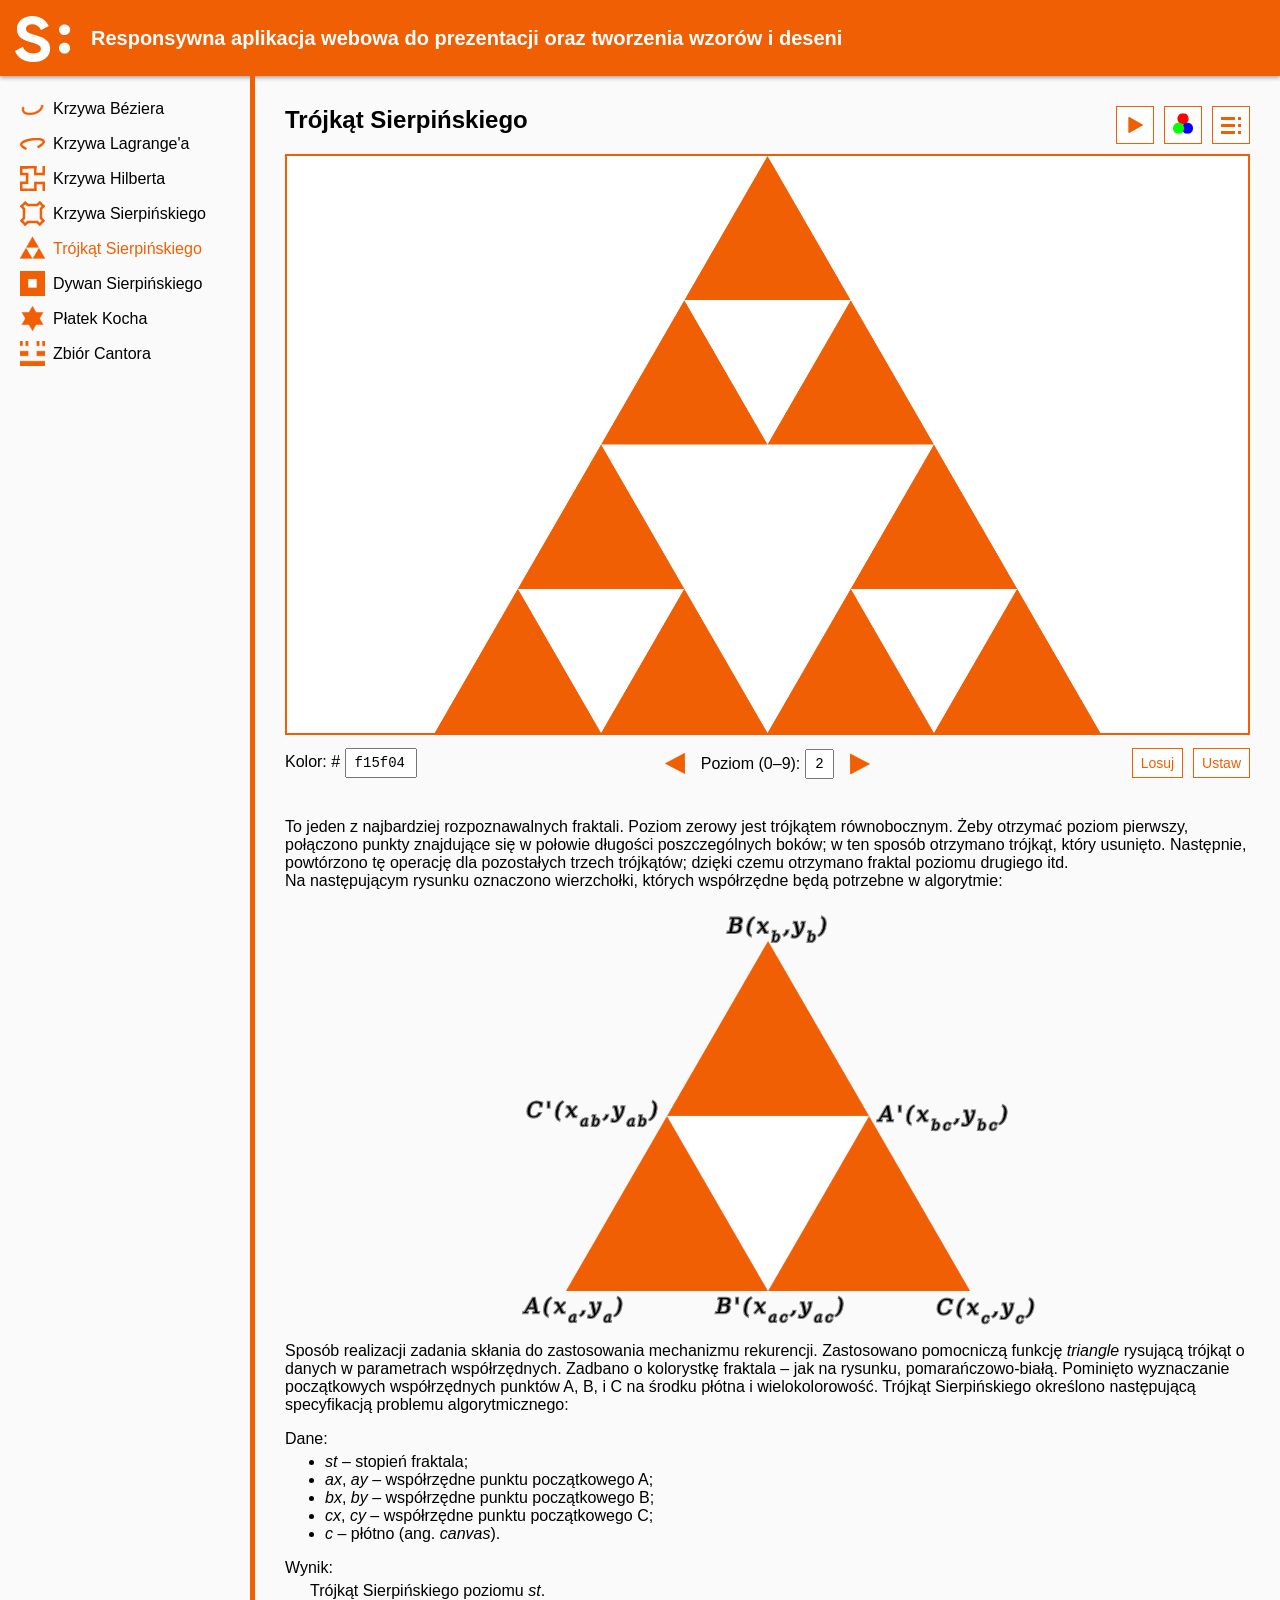
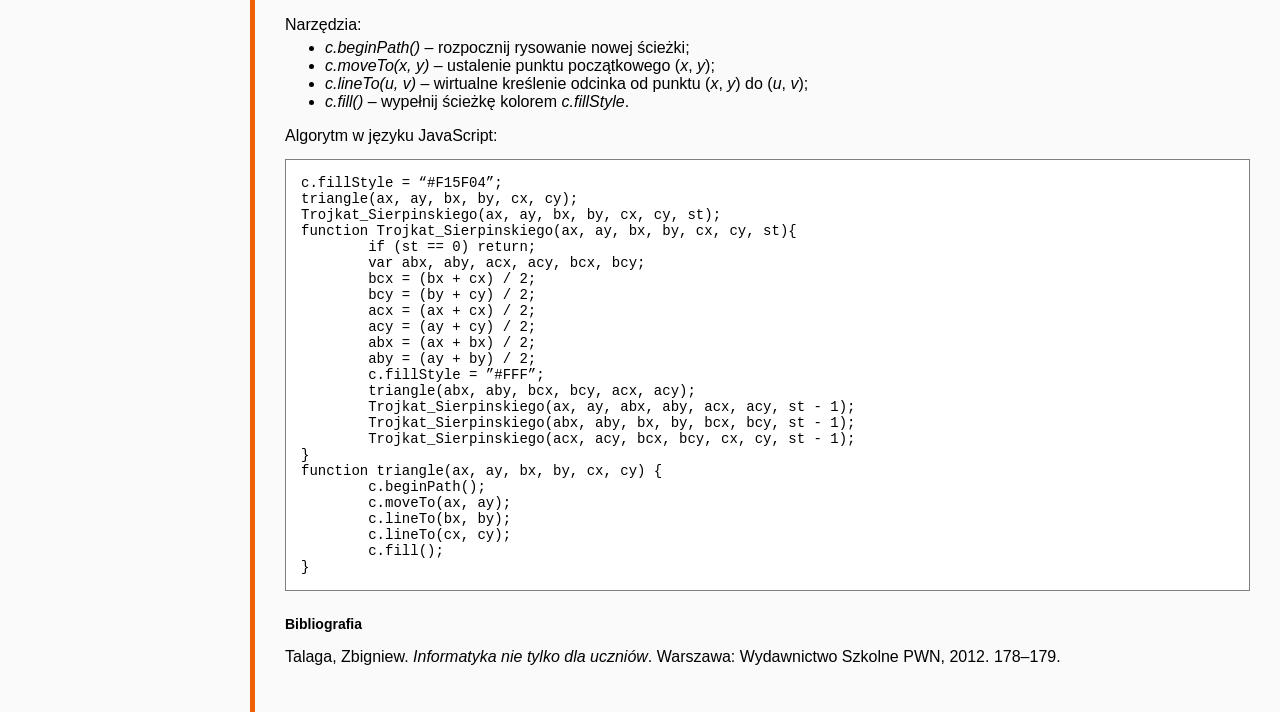
<file: index.html>
<!DOCTYPE html>
<html lang=pl>
<head>
<meta charset=utf-8>
<meta name=viewport content="width=device-width, initial-scale=1, shrink-to-fit=no">
<meta http-equiv=X-UA-Compatible content="IE=edge">
<meta name=description content="Edukacyjny projekt inżynierski prezentujący opis i prezentację wybranych wzorów i deseni, takich jak krzywe Beziéra, trójkąt Sierpińskiego, paproć Bransleya czy inne fraktale.">
<meta name=keywords content="krzywa Beziéra,trójkąt Sierpińskiego,fraktale,zbiór Cantora,paproć Bransleya">
<title>Responsywna aplikacja webowa do prezentacji oraz tworzenia wzorów i deseni</title>
<link rel="shortcut icon" href=favicon.ico>
<link href=1.css rel=stylesheet>
</head>
<body>
<noscript>Aby zaprezentować wzory potrzebna jest włączona obsługa JavaScript</noscript>
<nav><img id=logo src=ANSB.svg alt="Logo szkoły"><h1>Responsywna aplikacja webowa do prezentacji oraz tworzenia wzorów i deseni</h1></nav>
<aside><ul><li><a href=b.html class=l><img src=b.png alt="Miniatura Krzywej Béziera">Krzywa Béziera</a></li><li><a href=klg.html class=l><img src=Krzywa_Lagrangea.svg alt="Miniatura Krzywej Lagrange'a">Krzywa Lagrange'a</a></li><li><a href=h.html class=l><img src=Krzywa_Hilberta.svg alt="Miniatura Krzywej Hilberta">Krzywa Hilberta</a></li><li><a href=s.html class=l><img src=Krzywa_Sierpinskiego.svg alt="Miniatura Krzywej Sierpińskiego">Krzywa Sierpińskiego</a></li><li><span class="l ac"><img src=Trojkat_Sierpinskiego.svg alt="Miniatura Trójkąta Sierpińskiego">Trójkąt Sierpińskiego</span></li><li><a href=d.html class=l><img src=Dywan_Sierpinskiego.svg alt="Miniatura Dywanu Sierpińskiego">Dywan Sierpińskiego</a></li><li><a href=p.html class=l><img src=Platek_Kocha.png alt="Miniatura Płatku Kocha">Płatek Kocha</a></li><li><a href=z.html class=l><img src=Zbior_Cantora.png alt="Miniatura Zbioru Cantora">Zbiór Cantora</a></li></ul></aside>
<main><div id=hw class=fsp><h2>Trójkąt Sierpińskiego</h2><div class=fct><button id=btnss class="btn fct" title="Pokaz slajdów"><img src=ar_Rounded.svg></button><button id=clb class=btn title=Wielokolorowy><img id=cli src=kl.svg></button><button id=ab class=btn title=Parametry><div class=fct><div class=abl></div><div class=abr></div></div><div class=fct><div class=abl></div><div class=abr></div></div><div class=fct><div class=abl></div><div class=abr></div></div></button></div></div><div class=fct><div id=cw><div id=ss></div><canvas id=c width=2000px height=1200px></canvas><div id=ld><div></div><div></div><div></div></div></div></div><div id=ml class=fct><button id=arl tabindex=2 class="btnar fct" title="Niższy poziom"><img src=ar.svg></button><label for=poziom>Poziom (0–9): </label><input id=poziom value=2 maxlength=1 tabindex=3><button tabindex=4 id=arr class="btnar fct" title="Wyższy poziom"><img src=ar.svg></button></div><div class=fsp><div><label for=kolor>Kolor: # </label><input id=kolor value=f15f04 maxlength=6 tabindex=1></div><div id=mb><button id=l class=btn tabindex=5>Losuj</button><button id=u class=btn tabindex=6>Ustaw</button></div></div><article><p>To jeden z najbardziej rozpoznawalnych fraktali. Poziom zerowy jest trójkątem równobocznym. Żeby otrzymać poziom pierwszy, połączono punkty znajdujące się w połowie długości poszczególnych boków; w ten sposób otrzymano trójkąt, który usunięto. Następnie, powtórzono tę operację dla pozostałych trzech trójkątów; dzięki czemu otrzymano fraktal poziomu drugiego itd.<br>Na następującym rysunku oznaczono wierzchołki, których współrzędne będą potrzebne w algorytmie:</p><div class=fct><img src=Trojkat_Sierpinskiego_Wierzcholki.png style="width:100%;max-width:700px"></div><p>Sposób realizacji zadania skłania do zastosowania mechanizmu rekurencji. Zastosowano pomocniczą funkcję <i>triangle</i> rysującą trójkąt o danych w parametrach współrzędnych. Zadbano o kolorystkę fraktala – jak na rysunku, pomarańczowo-białą. Pominięto wyznaczanie początkowych współrzędnych punktów A, B, i C na środku płótna i wielokolorowość. Trójkąt Sierpińskiego określono następującą specyfikacją problemu algorytmicznego:</p><p style="margin-bottom:0">Dane:</p><ul style="margin-top:5px"><li><i>st</i> – stopień fraktala;</li><li><i>ax</i>, <i>ay</i> – współrzędne punktu początkowego A;</li><li><i>bx</i>, <i>by</i> – współrzędne punktu początkowego B;</li><li><i>cx</i>, <i>cy</i> – współrzędne punktu początkowego C;</li><li><i>c</i> – płótno (ang. <i>canvas</i>).</li></ul><p>Wynik:<br><span style="display:inline-block;margin:5px 0 0 25px">Trójkąt Sierpińskiego poziomu <i>st</i>.</div></p><p style="margin-bottom:0">Narzędzia:</p><ul style="margin-top:5px"><li><i>c.beginPath()</i> – rozpocznij rysowanie nowej ścieżki;</li><li><i>c.moveTo(x, y)</i> – ustalenie punktu początkowego (<i>x</i>, <i>y</i>);</li><li><i>c.lineTo(u, v)</i> – wirtualne kreślenie odcinka od punktu (<i>x</i>, <i>y</i>) do (<i>u</i>, <i>v</i>);</li><li><i>c.fill()</i> – wypełnij ścieżkę kolorem <i>c.fillStyle</i>.</li></ul><p style="margin-bottom:0">Algorytm w języku JavaScript:</p><pre><code>c.fillStyle = “#F15F04”;
triangle(ax, ay, bx, by, cx, cy);
Trojkat_Sierpinskiego(ax, ay, bx, by, cx, cy, st);
function Trojkat_Sierpinskiego(ax, ay, bx, by, cx, cy, st){
	if (st == 0) return;
	var abx, aby, acx, acy, bcx, bcy;
	bcx = (bx + cx) / 2;
	bcy = (by + cy) / 2;
	acx = (ax + cx) / 2;
	acy = (ay + cy) / 2;
	abx = (ax + bx) / 2;
	aby = (ay + by) / 2;
	c.fillStyle = ”#FFF”;
	triangle(abx, aby, bcx, bcy, acx, acy);
	Trojkat_Sierpinskiego(ax, ay, abx, aby, acx, acy, st - 1);
	Trojkat_Sierpinskiego(abx, aby, bx, by, bcx, bcy, st - 1);
	Trojkat_Sierpinskiego(acx, acy, bcx, bcy, cx, cy, st - 1);
}
function triangle(ax, ay, bx, by, cx, cy) {
	c.beginPath();
	c.moveTo(ax, ay);
	c.lineTo(bx, by);
	c.lineTo(cx, cy);
	c.fill();
}
</code></pre><h5 style="margin:25px 0 10px 0;font-size:14px">Bibliografia</h5><p>Talaga, Zbigniew. <i>Informatyka nie tylko dla uczniów</i>. Warszawa: Wydawnictwo Szkolne PWN, 2012. 178–179.</p></article></main>
<dialog id=dia><div id=dian class=fsp><h4>Parametry</h4><button id=diac><div id=dial1></div><div id=dial2></div></button></div><div id=diab><div class=fsp><label for=bok>Wysokość:</label><div><input id=bok maxlength=5 value=100><span>%<sup>*</sup></span></div></div><div class=diar>* Procent wysokości płótna</div><button id=dias class=btn>Zapisz</button></div></dialog>
<script src=1.js></script><script src=ss.js></script>
</body>
</html>
</file>
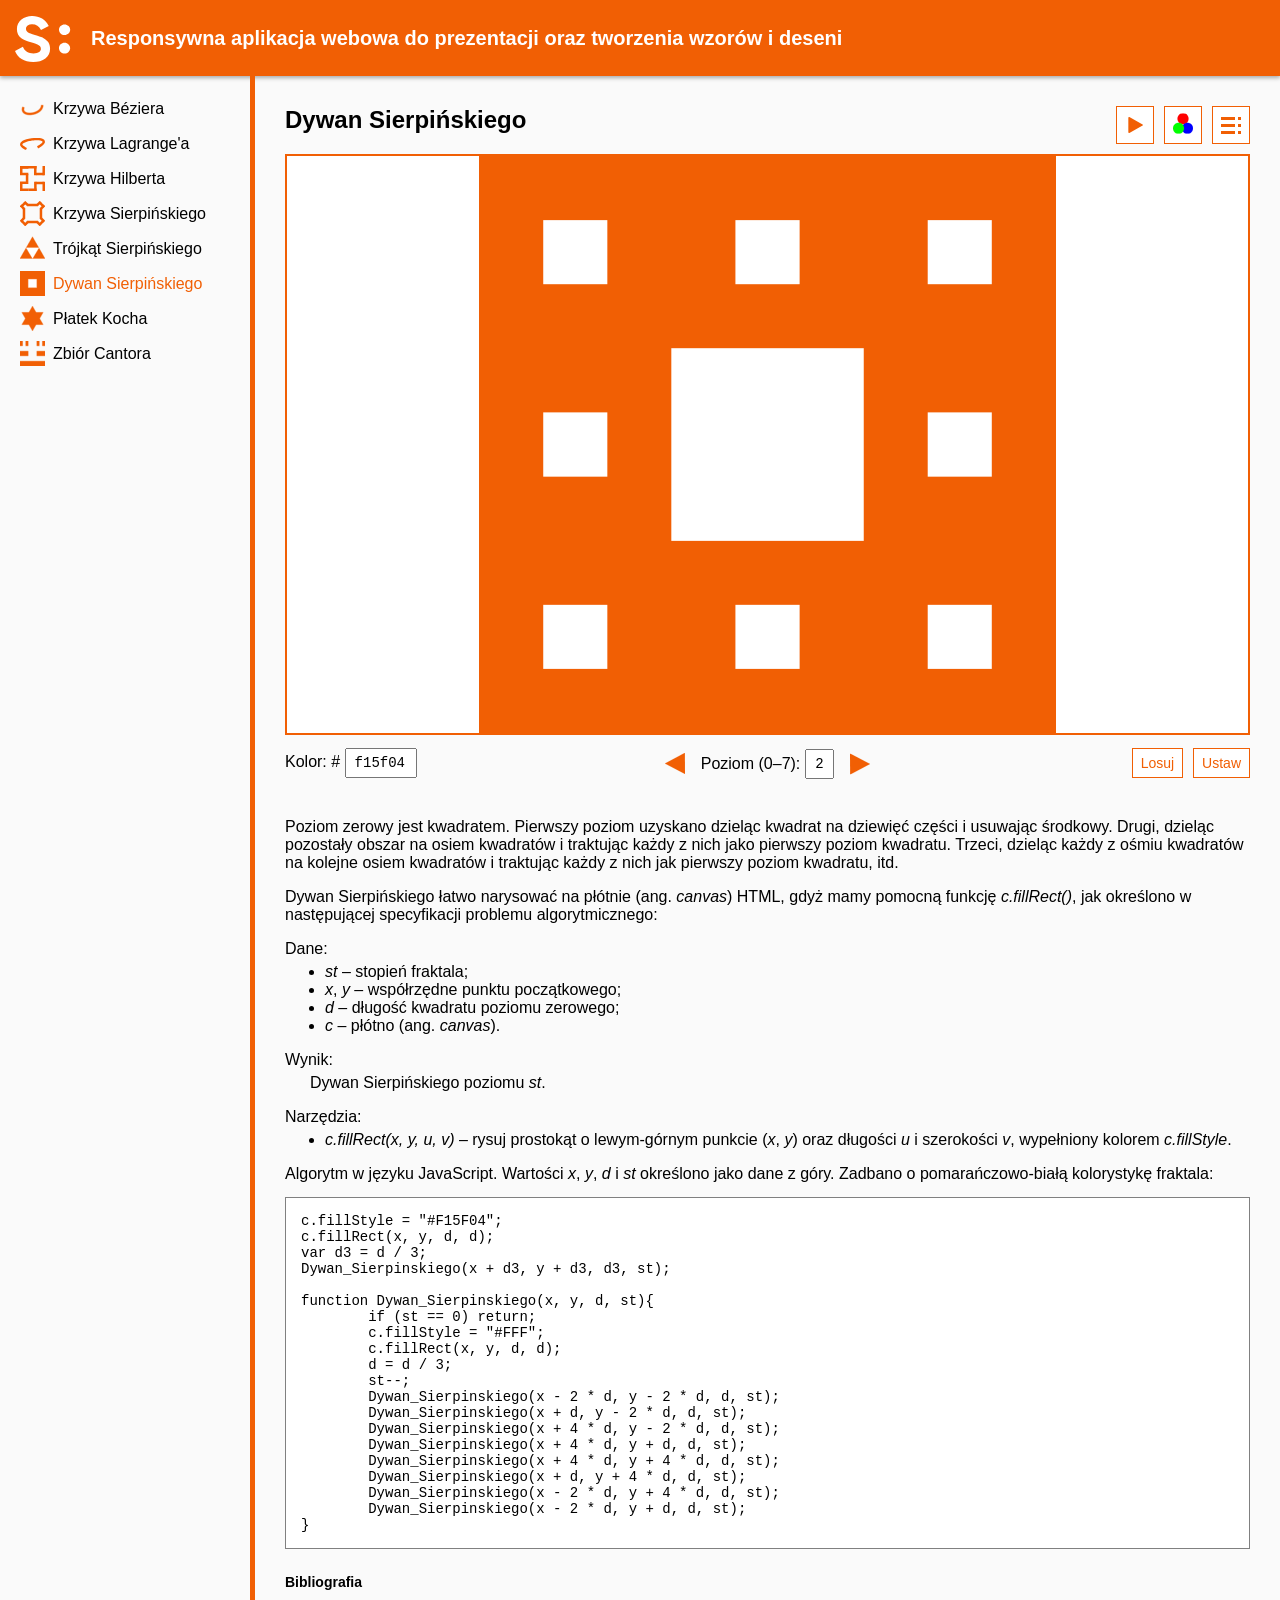
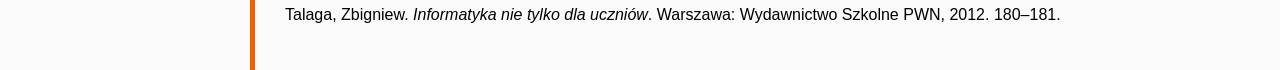
<file: d.html>
<!DOCTYPE html>
<html lang=pl>
<head>
<meta charset=utf-8>
<meta name=viewport content="width=device-width, initial-scale=1, shrink-to-fit=no">
<meta http-equiv=X-UA-Compatible content="IE=edge">
<meta name=description content="Edukacyjny projekt inżynierski prezentujący opis i prezentację wybranych wzorów i deseni, takich jak krzywe Beziéra, trójkąt Sierpińskiego, paproć Bransleya czy inne fraktale.">
<meta name=keywords content="krzywa Beziéra,trójkąt Sierpińskiego,fraktale,zbiór Cantora,paproć Bransleya">
<title>Responsywna aplikacja webowa do prezentacji oraz tworzenia wzorów i deseni</title>
<link rel="shortcut icon" href=favicon.ico>
<link href=1.css rel=stylesheet>
</head>
<body>
<noscript>Aby zaprezentować wzory potrzebna jest włączona obsługa JavaScript</noscript>
<nav><img id=logo src=ANSB.svg alt="Logo szkoły"><h1>Responsywna aplikacja webowa do prezentacji oraz tworzenia wzorów i deseni</h1></nav>
<aside><ul><li><a href=b.html class=l><img src=b.png alt="Miniatura Krzywej Béziera">Krzywa Béziera</a></li><li><a href=klg.html class=l><img src=Krzywa_Lagrangea.svg alt="Miniatura Krzywej Lagrange'a">Krzywa Lagrange'a</a></li><li><a href=h.html class=l><img src=Krzywa_Hilberta.svg alt="Miniatura Krzywej Hilberta">Krzywa Hilberta</a></li><li><a href=s.html class=l><img src=Krzywa_Sierpinskiego.svg alt="Miniatura Krzywej Sierpińskiego">Krzywa Sierpińskiego</a></li><li><a href=index.html class=l><img src=Trojkat_Sierpinskiego.svg alt="Miniatura Trójkąta Sierpińskiego">Trójkąt Sierpińskiego</a></li><li><span class="l ac"><img src=Dywan_Sierpinskiego.svg alt="Miniatura Dywanu Sierpińskiego">Dywan Sierpińskiego</span><li><a href=p.html class=l><img src=Platek_Kocha.png alt="Miniatura Płatku Kocha">Płatek Kocha</a></li><li><a href=z.html class=l><img src=Zbior_Cantora.png alt="Miniatura Zbioru Cantora">Zbiór Cantora</a></li></ul></aside>
<main><div id=hw class=fsp><h2>Dywan Sierpińskiego</h2><div class=fct><button id=btnss class="btn fct" title="Pokaz slajdów"><img src=ar_Rounded.svg></button><button id=clb class=btn title=Wielokolorowy><img id=cli src=kl.svg></button><button id=ab class=btn title=Parametry><div class=fct><div class=abl></div><div class=abr></div></div><div class=fct><div class=abl></div><div class=abr></div></div><div class=fct><div class=abl></div><div class=abr></div></div></button></div></div><div class=fct><div id=cw><div id=ss></div><canvas id=c width=2000px height=1200px></canvas><div id=ld><div></div><div></div><div></div></div></div></div><div id=ml class=fct><button id=arl tabindex=2 class="btnar fct" title="Niższy poziom"><img src=ar.svg></button><label for=poziom>Poziom (0–7): </label><input id=poziom value=2 maxlength=1 tabindex=3><button tabindex=4 id=arr class="btnar fct" title="Wyższy poziom"><img src=ar.svg></button></div><div class=fsp><div><label for=kolor>Kolor: # </label><input id=kolor value=f15f04 maxlength=6 tabindex=1></div><div id=mb><button id=l class=btn tabindex=5>Losuj</button><button id=u class=btn tabindex=6>Ustaw</button></div></div><article><p>Poziom zerowy jest kwadratem. Pierwszy poziom uzyskano dzieląc kwadrat na dziewięć części i usuwając środkowy. Drugi, dzieląc pozostały obszar na osiem kwadratów i traktując każdy z nich jako pierwszy poziom kwadratu. Trzeci, dzieląc każdy z ośmiu kwadratów na kolejne osiem kwadratów i traktując każdy z nich jak pierwszy poziom kwadratu, itd.</p><p>Dywan Sierpińskiego łatwo narysować na płótnie (ang. <i>canvas</i>) HTML, gdyż mamy pomocną funkcję <i>c.fillRect()</i>, jak określono w następującej specyfikacji problemu algorytmicznego:</p><p style="margin-bottom:0">Dane:</p><ul style="margin-top:5px"><li><i>st</i> – stopień fraktala;</li><li><i>x</i>, <i>y</i> – współrzędne punktu początkowego;</li><li><i>d</i> – długość kwadratu poziomu zerowego;</li><li><i>c</i> – płótno (ang. <i>canvas</i>).</li></ul><p>Wynik:<br><span style="display:inline-block;margin:5px 0 0 25px">Dywan Sierpińskiego poziomu <i>st</i>.</div></p><p style="margin-bottom:0">Narzędzia:</p><ul style="margin-top:5px"><li><i>c.fillRect(x, y, u, v)</i> – rysuj prostokąt o lewym-górnym punkcie (<i>x</i>, <i>y</i>) oraz długości <i>u</i> i szerokości <i>v</i>, wypełniony kolorem <i>c.fillStyle</i>.</li></ul><p style="margin-bottom:0">Algorytm w języku JavaScript. Wartości <i>x</i>, <i>y</i>, <i>d</i> i <i>st</i> określono jako dane z góry. Zadbano o pomarańczowo-białą kolorystykę fraktala:</p><pre><code>c.fillStyle = "#F15F04";
c.fillRect(x, y, d, d);
var d3 = d / 3;
Dywan_Sierpinskiego(x + d3, y + d3, d3, st);
		
function Dywan_Sierpinskiego(x, y, d, st){
	if (st == 0) return;
	c.fillStyle = "#FFF";
	c.fillRect(x, y, d, d);
	d = d / 3;
	st--;
	Dywan_Sierpinskiego(x - 2 * d, y - 2 * d, d, st);
	Dywan_Sierpinskiego(x + d, y - 2 * d, d, st);
	Dywan_Sierpinskiego(x + 4 * d, y - 2 * d, d, st);
	Dywan_Sierpinskiego(x + 4 * d, y + d, d, st);
	Dywan_Sierpinskiego(x + 4 * d, y + 4 * d, d, st);
	Dywan_Sierpinskiego(x + d, y + 4 * d, d, st);
	Dywan_Sierpinskiego(x - 2 * d, y + 4 * d, d, st);
	Dywan_Sierpinskiego(x - 2 * d, y + d, d, st);
}</code></pre><h5 style="margin:25px 0 10px 0;font-size:14px">Bibliografia</h5><p>Talaga, Zbigniew. <i>Informatyka nie tylko dla uczniów</i>. Warszawa: Wydawnictwo Szkolne PWN, 2012. 180–181.</p></article></main>
<dialog id=dia><div id=dian class=fsp><h4>Parametry</h4><button id=diac><div id=dial1></div><div id=dial2></div></button></div><div id=diab><div class=fsp><label for=bok>Wysokość:</label><div><input id=bok maxlength=5 value=100><span>%<sup>*</sup></span></div></div><div class=diar>* Procent wysokości płótna</div><button id=dias class=btn>Zapisz</button></div></dialog>
<script src=d.js></script><script src=ss.js></script>
</body>
</html>
</file>
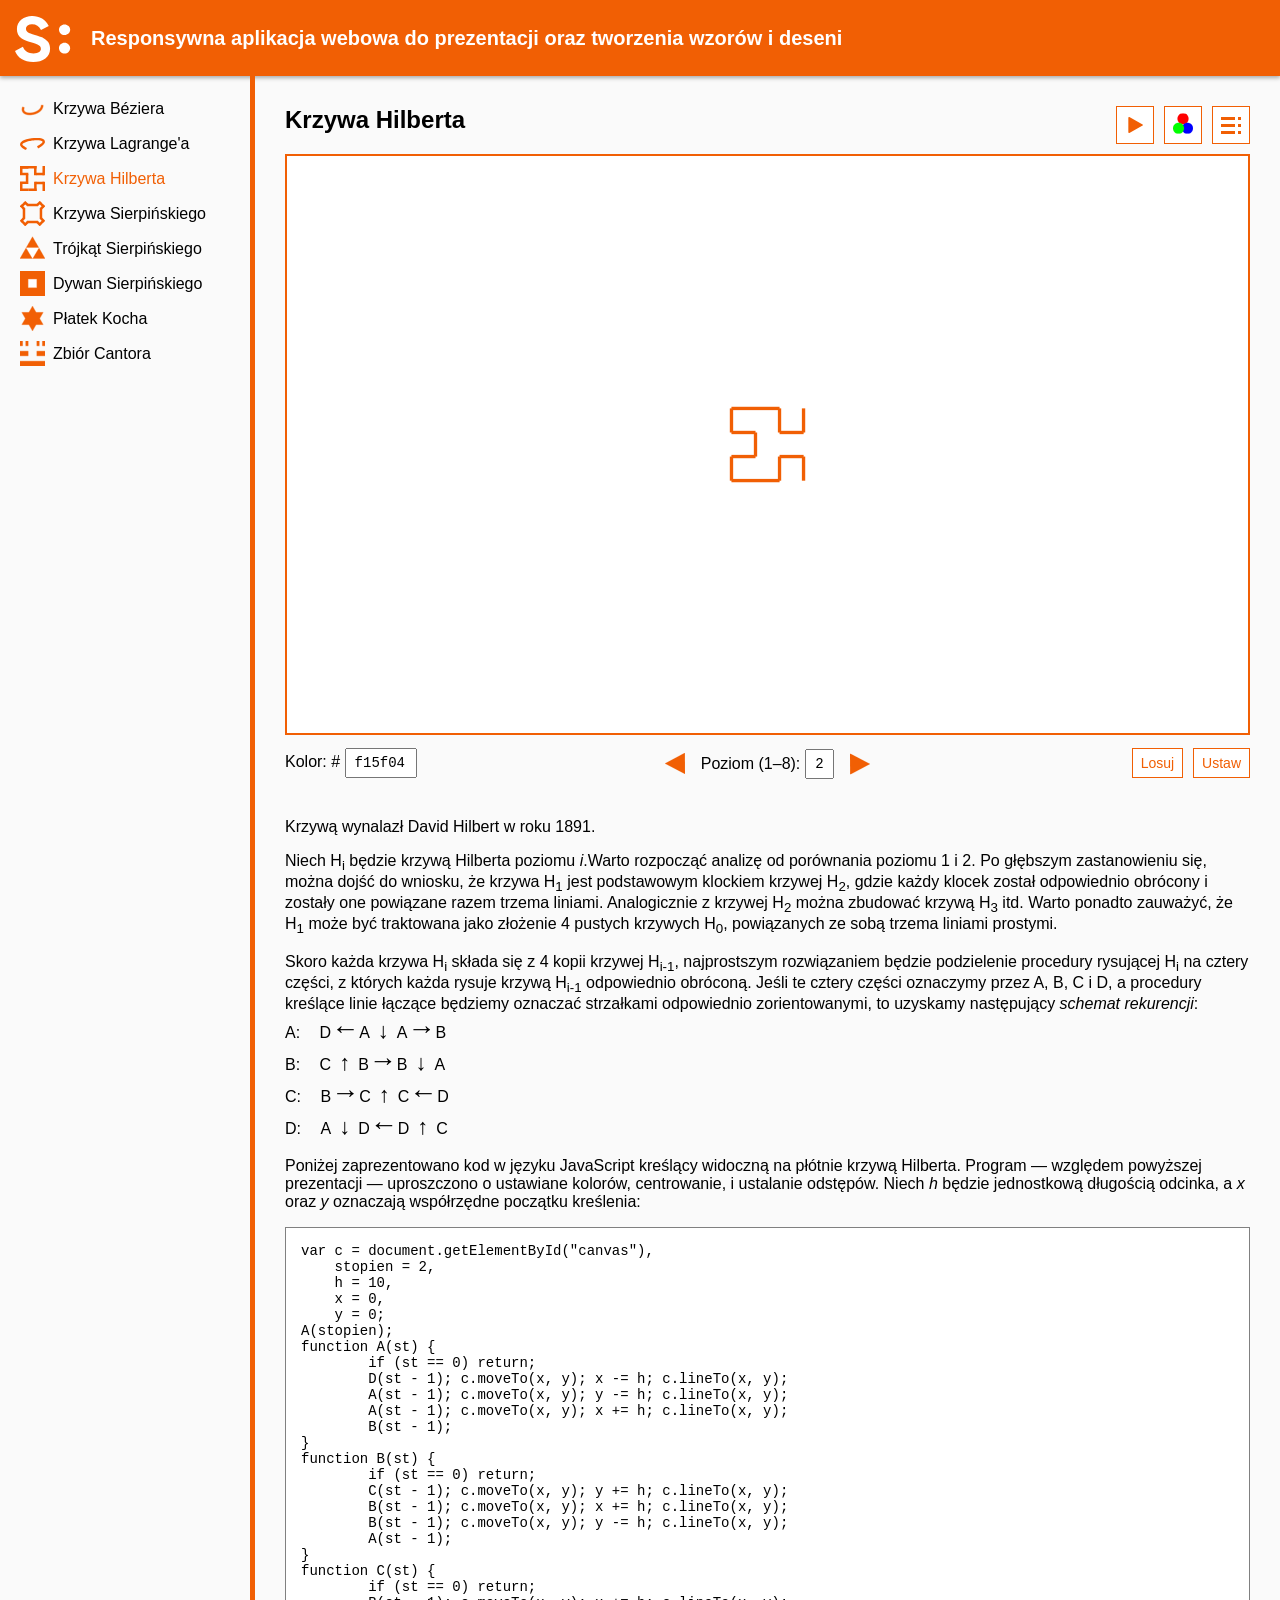
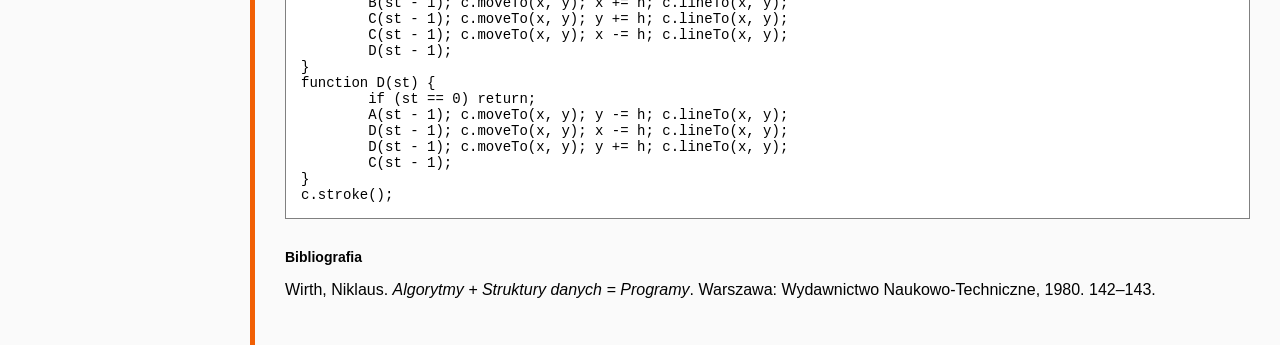
<file: h.html>
<!DOCTYPE html>
<html lang=pl>
<head>
<meta charset=utf-8>
<meta name=viewport content="width=device-width, initial-scale=1, shrink-to-fit=no">
<meta http-equiv=X-UA-Compatible content="IE=edge">
<meta name=description content="Edukacyjny projekt inżynierski prezentujący opis i prezentację wybranych wzorów i deseni, takich jak krzywe Beziéra, trójkąt Sierpińskiego, paproć Bransleya czy inne fraktale.">
<meta name=keywords content="krzywa Beziéra,trójkąt Sierpińskiego,fraktale,zbiór Cantora,paproć Bransleya">
<title>Responsywna aplikacja webowa do prezentacji oraz tworzenia wzorów i deseni</title>
<link rel="shortcut icon" href=favicon.ico>
<link href=1.css rel=stylesheet>
</head>
<body>
<noscript>Aby zaprezentować wzory potrzebna jest włączona obsługa JavaScript</noscript>
<nav><img id=logo src=ANSB.svg alt="Logo szkoły"><h1>Responsywna aplikacja webowa do prezentacji oraz tworzenia wzorów i deseni</h1></nav>
<aside><ul><li><a href=b.html class=l><img src=b.png alt="Miniatura Krzywej Béziera">Krzywa Béziera</a></li><li><a href=klg.html class=l><img src=Krzywa_Lagrangea.svg alt="Miniatura Krzywej Lagrange'a">Krzywa Lagrange'a</a></li><li><a href=h.html class="l ac"><img src=Krzywa_Hilberta.svg alt="Miniatura Krzywej Hilberta">Krzywa Hilberta</a></li><li><a href=s.html class=l><img src=Krzywa_Sierpinskiego.svg alt="Miniatura Krzywej Sierpińskiego">Krzywa Sierpińskiego</span></li><li><a href=index.html class=l><img src=Trojkat_Sierpinskiego.svg alt="Miniatura Trójkąta Sierpińskiego">Trójkąt Sierpińskiego</a></li><li><a href=d.html class=l><img src=Dywan_Sierpinskiego.svg alt="Miniatura Dywanu Sierpińskiego">Dywan Sierpińskiego</a></li><li><a href=p.html class=l><img src=Platek_Kocha.png alt="Miniatura Płatku Kocha">Płatek Kocha</a></li><li><a href=z.html class=l><img src=Zbior_Cantora.png alt="Miniatura Zbioru Cantora">Zbiór Cantora</a></li></ul></aside>
<main><div id=hw class=fsp><h2>Krzywa Hilberta</h2><div class=fct><button id=btnss class="btn fct" title="Pokaz slajdów"><img src=ar_Rounded.svg></button><button id=clb class=btn title=Wielokolorowy><img id=cli src=kl.svg></button><button id=ab class=btn title=Parametry><div class=fct><div class=abl></div><div class=abr></div></div><div class=fct><div class=abl></div><div class=abr></div></div><div class=fct><div class=abl></div><div class=abr></div></div></button></div></div><div class=fct><div id=cw><div id=ss></div><canvas id=c width=2000px height=1200px></canvas><div id=ld><div></div><div></div><div></div></div></div></div><div id=ml class=fct><button id=arl tabindex=2 class="btnar fct" title="Niższy poziom"><img src=ar.svg></button><label for=poziom>Poziom (1–8): </label><input id=poziom value=2 maxlength=1 tabindex=3><button tabindex=4 id=arr class="btnar fct" title="Wyższy poziom"><img src=ar.svg></button></div><div class=fsp><div><label for=kolor>Kolor: # </label><input id=kolor value=f15f04 maxlength=6 tabindex=1></div><div id=mb><button id=l class=btn tabindex=5>Losuj</button><button id=u class=btn tabindex=6>Ustaw</button></div></div>
<p style="margin-top:40px">Krzywą wynalazł David Hilbert w roku 1891.</p><p>Niech H<sub>i</sub> będzie krzywą Hilberta poziomu <i>i</i>.Warto rozpocząć analizę od porównania poziomu 1 i 2. Po głębszym zastanowieniu się, można dojść do wniosku, że krzywa H<sub>1</sub> jest podstawowym klockiem krzywej H<sub>2</sub>, gdzie każdy klocek został odpowiednio obrócony i zostały one powiązane razem trzema liniami. Analogicznie z krzywej H<sub>2</sub> można zbudować krzywą H<sub>3</sub> itd. Warto ponadto zauważyć, że H<sub>1</sub> może być traktowana jako złożenie 4 pustych krzywych H<sub>0</sub>, powiązanych ze sobą trzema liniami prostymi.</p><p>Skoro każda krzywa H<sub>i</sub> składa się z 4 kopii krzywej H<sub>i-1</sub>, najprostszym rozwiązaniem będzie podzielenie procedury rysującej H<sub>i</sub> na cztery części, z których każda rysuje krzywą H<sub>i-1</sub> odpowiednio obróconą. Jeśli te cztery części oznaczymy przez A, B, C i D, a procedury kreślące linie łączące będziemy oznaczać strzałkami odpowiednio zorientowanymi, to uzyskamy następujący <i>schemat rekurencji</i>:<br>A:<span style="letter-spacing:15px"> </span>D<span style="font-size:28px">&LeftArrow;</span>A<span class=text-arrow-vertical>&DownArrow;</span>A<span style="font-size:28px">&RightArrow;</span>B<br>B:<span style="letter-spacing:15px"> </span>C<span class=text-arrow-vertical>&UpArrow;</span>B<span style="font-size:28px">&RightArrow;</span>B<span class=text-arrow-vertical>&DownArrow;</span>A<br>C:<span style="letter-spacing:15px"> </span>B<span style="font-size:28px">&RightArrow;</span>C<span class=text-arrow-vertical>&UpArrow;</span>C<span style="font-size:28px">&LeftArrow;</span>D<br>D:<span style="letter-spacing:15px"> </span>A<span class=text-arrow-vertical>&DownArrow;</span>D<span style="font-size:28px">&LeftArrow;</span>D<span class=text-arrow-vertical>&UpArrow;</span>C</p><p>Poniżej zaprezentowano kod w języku JavaScript kreślący widoczną na płótnie krzywą Hilberta. Program — względem powyższej prezentacji — uproszczono o ustawiane kolorów, centrowanie, i ustalanie odstępów. Niech <i>h</i> będzie jednostkową długością odcinka, a <i>x</i> oraz <i>y</i> oznaczają współrzędne początku kreślenia:<pre><code>var c = document.getElementById("canvas"),
    stopien = 2,
    h = 10,
    x = 0,
    y = 0;
A(stopien);
function A(st) {
	if (st == 0) return;
	D(st - 1); c.moveTo(x, y); x -= h; c.lineTo(x, y); 
	A(st - 1); c.moveTo(x, y); y -= h; c.lineTo(x, y); 
	A(st - 1); c.moveTo(x, y); x += h; c.lineTo(x, y); 
	B(st - 1);
}
function B(st) {
	if (st == 0) return;
	C(st - 1); c.moveTo(x, y); y += h; c.lineTo(x, y); 
	B(st - 1); c.moveTo(x, y); x += h; c.lineTo(x, y); 
	B(st - 1); c.moveTo(x, y); y -= h; c.lineTo(x, y); 
	A(st - 1);
}
function C(st) {
	if (st == 0) return;
	B(st - 1); c.moveTo(x, y); x += h; c.lineTo(x, y);  
	C(st - 1); c.moveTo(x, y); y += h; c.lineTo(x, y); 
	C(st - 1); c.moveTo(x, y); x -= h; c.lineTo(x, y); 
	D(st - 1);
}
function D(st) {
	if (st == 0) return;
	A(st - 1); c.moveTo(x, y); y -= h; c.lineTo(x, y);
	D(st - 1); c.moveTo(x, y); x -= h; c.lineTo(x, y); 
	D(st - 1); c.moveTo(x, y); y += h; c.lineTo(x, y); 
	C(st - 1);
}
c.stroke();</code></pre></p><h5 style="margin:30px 0 10px 0;font-size:14px">Bibliografia</h5><p>Wirth, Niklaus. <i>Algorytmy + Struktury danych = Programy</i>. Warszawa: Wydawnictwo Naukowo-Techniczne, 1980. 142–143.</p></main>
<dialog id=dia><div id=dian class=fsp><h4>Parametry</h4><button id=diac><div id=dial1></div><div id=dial2></div></button></div><div id=diab><div class=fsp><label for=dlu>Długość linii:</label><div><input id=dlu maxlength=5 value=50><span>px<sup>*</sup></span></div></div><div class=fsp><label for=gru>Grubość linii:</label><div><input id=gru maxlength=5 value=7><span>px<sup>*</sup></span></div></div><div class=fsp><label for=ods>Odstęp:</label><div><input id=ods maxlength=5 value=0><span>px<sup>*</sup></span></div></div><div class=diar>* Płótno ma wewnętrzne wymiary 2000 &times; 1200 px</div><button id=dias class=btn>Zapisz</button></div></dialog>
<script src=h.js></script><script src=ss.js></script>
</body>
</html>
</file>
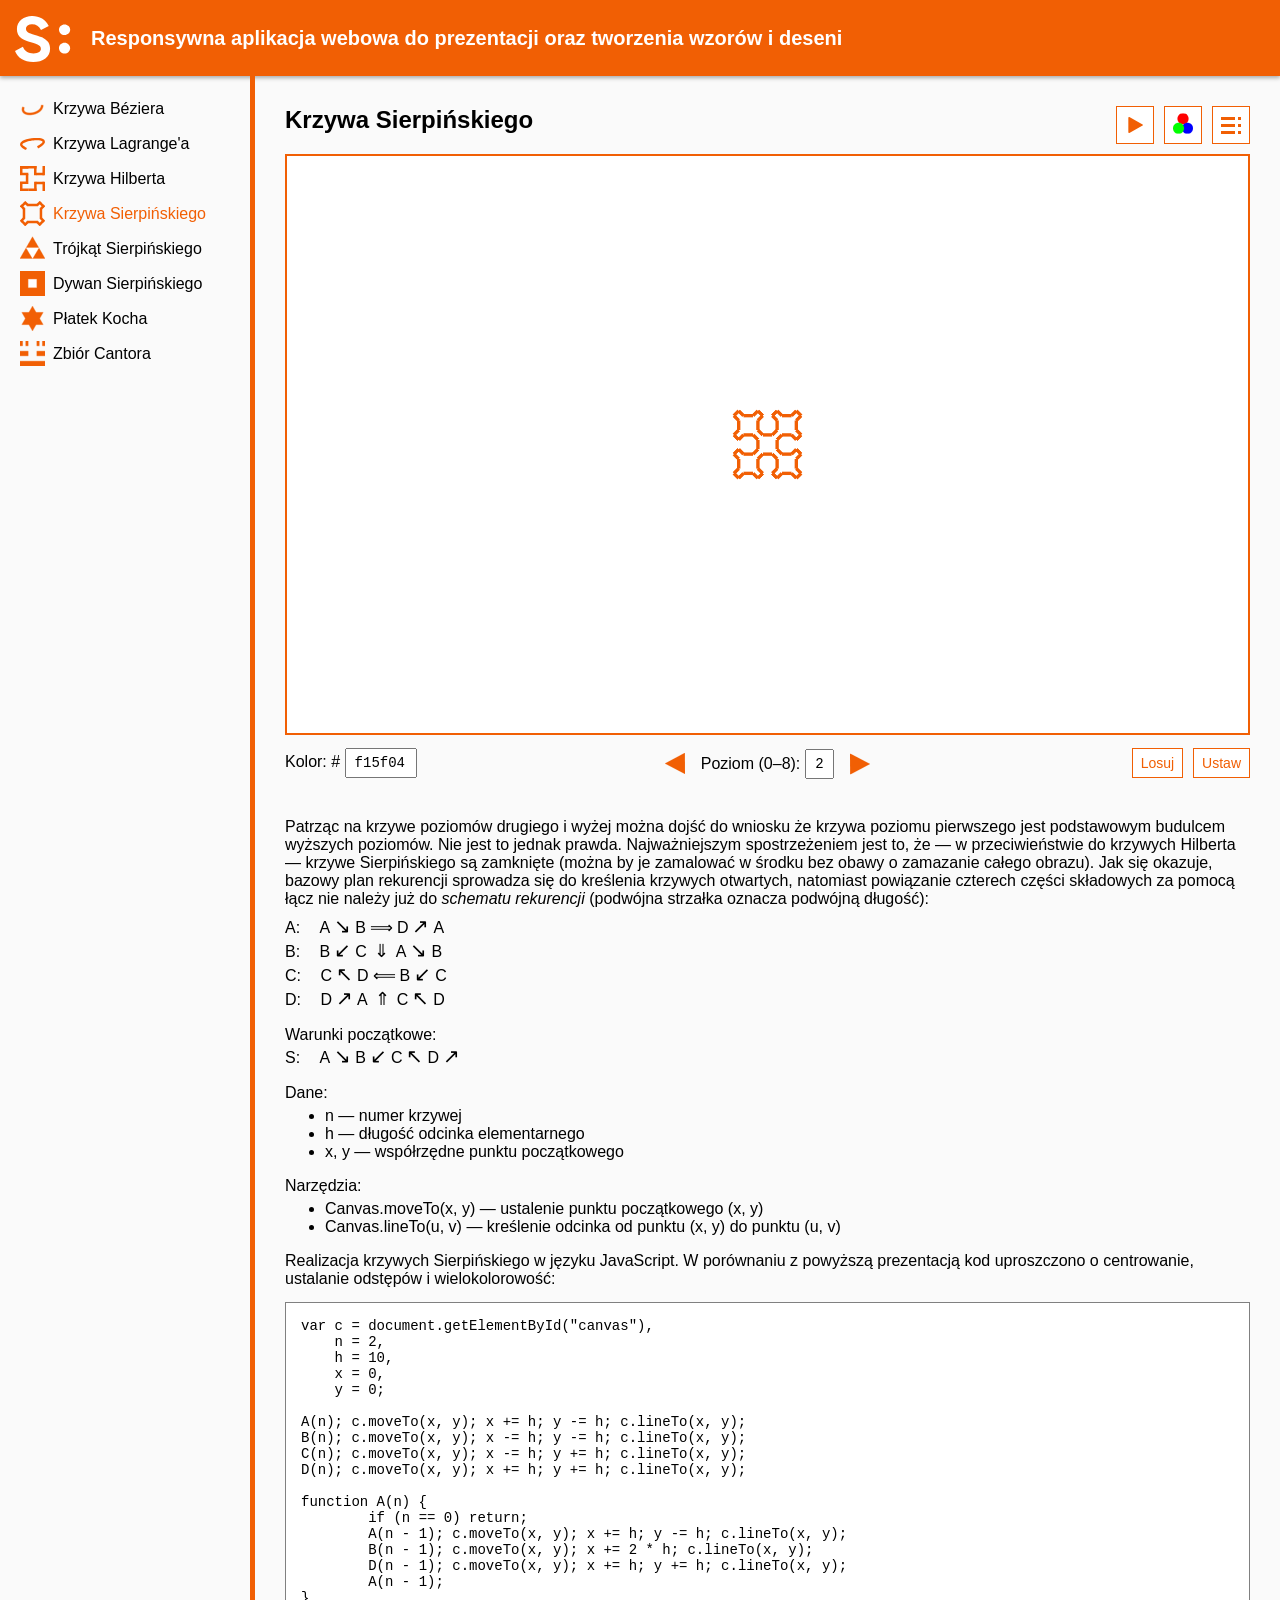
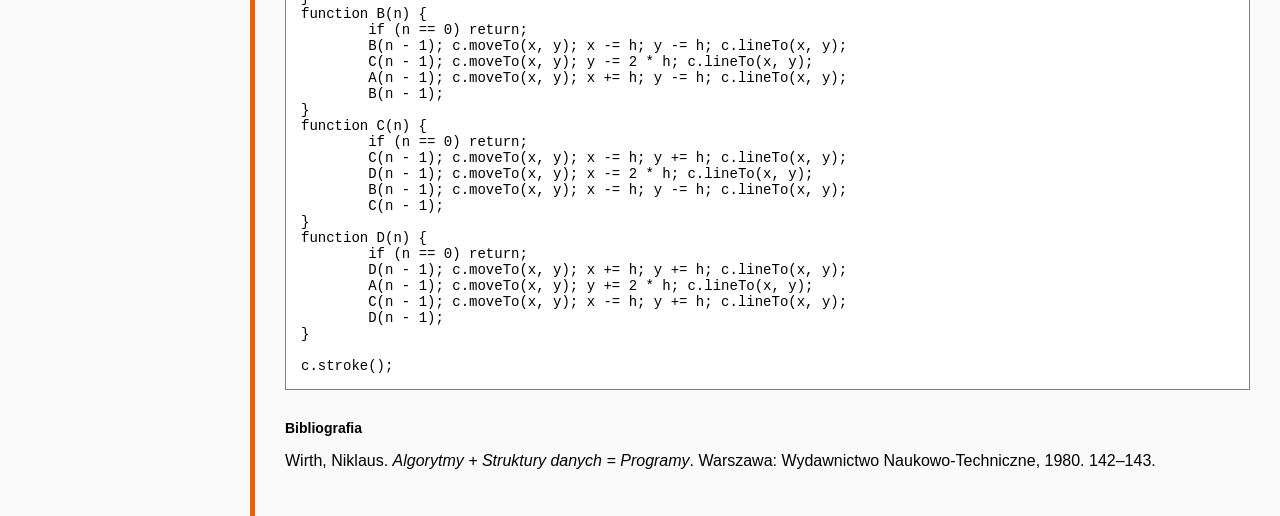
<file: s.html>
<!DOCTYPE html>
<html lang=pl>
<head>
<meta charset=utf-8>
<meta name=viewport content="width=device-width, initial-scale=1, shrink-to-fit=no">
<meta http-equiv=X-UA-Compatible content="IE=edge">
<meta name=description content="Edukacyjny projekt inżynierski prezentujący opis i prezentację wybranych wzorów i deseni, takich jak krzywe Beziéra, trójkąt Sierpińskiego, paproć Bransleya czy inne fraktale.">
<meta name=keywords content="krzywa Beziéra,trójkąt Sierpińskiego,fraktale,zbiór Cantora,paproć Bransleya">
<title>Responsywna aplikacja webowa do prezentacji oraz tworzenia wzorów i deseni</title>
<link rel="shortcut icon" href=favicon.ico>
<link href=1.css rel=stylesheet>
</head>
<body>
<noscript>Aby zaprezentować wzory potrzebna jest włączona obsługa JavaScript</noscript>
<nav><img id=logo src=ANSB.svg alt="Logo szkoły"><h1>Responsywna aplikacja webowa do prezentacji oraz tworzenia wzorów i deseni</h1></nav>
<aside><ul><li><a href=b.html class=l><img src=b.png alt="Miniatura Krzywej Béziera">Krzywa Béziera</a></li><li><a href=klg.html class=l><img src=Krzywa_Lagrangea.svg alt="Miniatura Krzywej Lagrange'a">Krzywa Lagrange'a</a></li><li><a href=h.html class=l><img src=Krzywa_Hilberta.svg alt="Miniatura Krzywej Hilberta">Krzywa Hilberta</a></li><li><span class="l ac"><img src=Krzywa_Sierpinskiego.svg alt="Miniatura Krzywej Sierpińskiego">Krzywa Sierpińskiego</span></li><li><a href=index.html class=l><img src=Trojkat_Sierpinskiego.svg alt="Miniatura Trójkąta Sierpińskiego">Trójkąt Sierpińskiego</span></li><li><a href=d.html class=l><img src=Dywan_Sierpinskiego.svg alt="Miniatura Dywanu Sierpińskiego">Dywan Sierpińskiego</a></li><li><a href=p.html class=l><img src=Platek_Kocha.png alt="Miniatura Płatku Kocha">Płatek Kocha</a></li><li><a href=z.html class=l><img src=Zbior_Cantora.png alt="Miniatura Zbioru Cantora">Zbiór Cantora</a></li></ul></aside>
<main><div id=hw class=fsp><h2>Krzywa Sierpińskiego</h2><div class=fct><button id=btnss class="btn fct" title="Pokaz slajdów"><img src=ar_Rounded.svg></button><button id=clb class=btn title=Wielokolorowy><img id=cli src=kl.svg></button><button id=ab class=btn title=Parametry><div class=fct><div class=abl></div><div class=abr></div></div><div class=fct><div class=abl></div><div class=abr></div></div><div class=fct><div class=abl></div><div class=abr></div></div></button></div></div><div class=fct><div id=cw><div id=ss></div><canvas id=c width=2000px height=1200px></canvas><div id=ld><div></div><div></div><div></div></div></div></div><div id=ml class=fct><button id=arl tabindex=2 class="btnar fct" title="Niższy poziom"><img src=ar.svg></button><label for=poziom>Poziom (0–8): </label><input id=poziom value=2 maxlength=1 tabindex=3><button tabindex=4 id=arr class="btnar fct" title="Wyższy poziom"><img src=ar.svg></button></div><div class=fsp><div><label for=kolor>Kolor: # </label><input id=kolor value=f15f04 maxlength=6 tabindex=1></div><div id=mb><button id=l class=btn tabindex=5>Losuj</button><button id=u class=btn tabindex=6>Ustaw</button></div></div>
<article><p>Patrząc na krzywe poziomów drugiego i wyżej można dojść do wniosku że krzywa poziomu pierwszego jest podstawowym budulcem wyższych poziomów. Nie jest to jednak prawda. Najważniejszym spostrzeżeniem jest to, że — w przeciwieństwie do krzywych Hilberta — krzywe Sierpińskiego są zamknięte (można by je zamalować w środku bez obawy o zamazanie całego obrazu). Jak się okazuje, bazowy plan rekurencji sprowadza się do kreślenia krzywych otwartych, natomiast powiązanie czterech części składowych za pomocą łącz nie należy już do <i>schematu rekurencji</i> (podwójna strzałka oznacza podwójną długość):</p><p style="margin-top:-10px">A:<span style="letter-spacing:15px"> </span>A<span class=text-arrow-skew>&LowerRightArrow;</span>B<span style="display:inline-block;margin:0 4px">&DoubleLongRightArrow;</span>D<span class=text-arrow-skew>&nearr;</span>A<br style="margin-bottom:5px">B:<span style="letter-spacing:15px"> </span>B<span class=text-arrow-skew>&swarr;</span>C<span style="display:inline-block;margin:0 7px;font-size:18px">&DoubleDownArrow;</span>A<span class=text-arrow-skew>&searr;</span>B<br style="margin-bottom:5px">C:<span style="letter-spacing:15px"> </span>C<span class=text-arrow-skew>&nwarr;</span>D<span style="display:inline-block;margin:0 4px">&DoubleLongLeftArrow;</span>B<span class=text-arrow-skew>&swarr;</span>C<br style="margin-bottom:5px">D:<span style="letter-spacing:15px"> </span>D<span class=text-arrow-skew>&nearr;</span>A<span style="display:inline-block;margin:0 7px;font-size:18px">&DoubleUpArrow;</span>C<span class=text-arrow-skew>&nwarr;</span>D</p><p>Warunki początkowe:<br>S:<span style="letter-spacing:15px"> </span>A<span class=text-arrow-skew>&searr;</span>B<span class=text-arrow-skew>&swarr;</span>C<span class=text-arrow-skew>&nwarr;</span>D<span class=text-arrow-skew>&nearr;</span></p><p style="margin-bottom:0">Dane:</p><ul style="margin-top:5px"><li>n — numer krzywej</li><li>h — długość odcinka elementarnego</li><li>x, y — współrzędne punktu początkowego</li></ul>Narzędzia:<ul style="margin-top:5px"><li>Canvas.moveTo(x, y) — ustalenie punktu początkowego (x, y)</li><li>Canvas.lineTo(u, v) — kreślenie odcinka od punktu (x, y) do punktu (u, v)</li></ul><p style="margin-bottom:0">Realizacja krzywych Sierpińskiego w języku JavaScript. W porównaniu z powyższą prezentacją kod uproszczono o centrowanie, ustalanie odstępów i wielokolorowość:</p><pre><code>var c = document.getElementById("canvas"),
    n = 2,
    h = 10,
    x = 0,
    y = 0;

A(n); c.moveTo(x, y); x += h; y -= h; c.lineTo(x, y);
B(n); c.moveTo(x, y); x -= h; y -= h; c.lineTo(x, y);
C(n); c.moveTo(x, y); x -= h; y += h; c.lineTo(x, y);
D(n); c.moveTo(x, y); x += h; y += h; c.lineTo(x, y); 

function A(n) {
	if (n == 0) return;
	A(n - 1); c.moveTo(x, y); x += h; y -= h; c.lineTo(x, y);
	B(n - 1); c.moveTo(x, y); x += 2 * h; c.lineTo(x, y);
	D(n - 1); c.moveTo(x, y); x += h; y += h; c.lineTo(x, y);
	A(n - 1);
}
function B(n) {
	if (n == 0) return;
	B(n - 1); c.moveTo(x, y); x -= h; y -= h; c.lineTo(x, y);
	C(n - 1); c.moveTo(x, y); y -= 2 * h; c.lineTo(x, y);
	A(n - 1); c.moveTo(x, y); x += h; y -= h; c.lineTo(x, y);
	B(n - 1);
}
function C(n) {
	if (n == 0) return;
	C(n - 1); c.moveTo(x, y); x -= h; y += h; c.lineTo(x, y); 
	D(n - 1); c.moveTo(x, y); x -= 2 * h; c.lineTo(x, y);
	B(n - 1); c.moveTo(x, y); x -= h; y -= h; c.lineTo(x, y);
	C(n - 1);
}
function D(n) {
	if (n == 0) return;
	D(n - 1); c.moveTo(x, y); x += h; y += h; c.lineTo(x, y);
	A(n - 1); c.moveTo(x, y); y += 2 * h; c.lineTo(x, y);
	C(n - 1); c.moveTo(x, y); x -= h; y += h; c.lineTo(x, y);
	D(n - 1);
}

c.stroke();
</pre></code><h5 style="margin:30px 0 10px 0;font-size:14px">Bibliografia</h5><p>Wirth, Niklaus. <i>Algorytmy + Struktury danych = Programy</i>. Warszawa: Wydawnictwo Naukowo-Techniczne, 1980. 142–143.</p></article>
</main>
<dialog id=dia><div id=dian class=fsp><h4>Parametry</h4><button id=diac><div id=dial1></div><div id=dial2></div></button></div><div id=diab><div class=fsp><label for=dlu>Długość linii:</label><div><input id=dlu maxlength=5 value=10><span>px<sup>*</sup></span></div></div><div class=fsp><label for=gru>Grubość linii:</label><div><input id=gru maxlength=5 value=7><span>px<sup>*</sup></span></div></div><div class=fsp><label for=ods>Odstęp:</label><div><input id=ods maxlength=5 value=0><span>px<sup>*</sup></span></div></div><div class=diar>* Płótno ma wewnętrzne wymiary 2000 &times; 1200 px</div><button id=dias class=btn>Zapisz</button></div></dialog>
<script src=s.js></script><script src=ss.js></script>
</body>
</html>
</file>
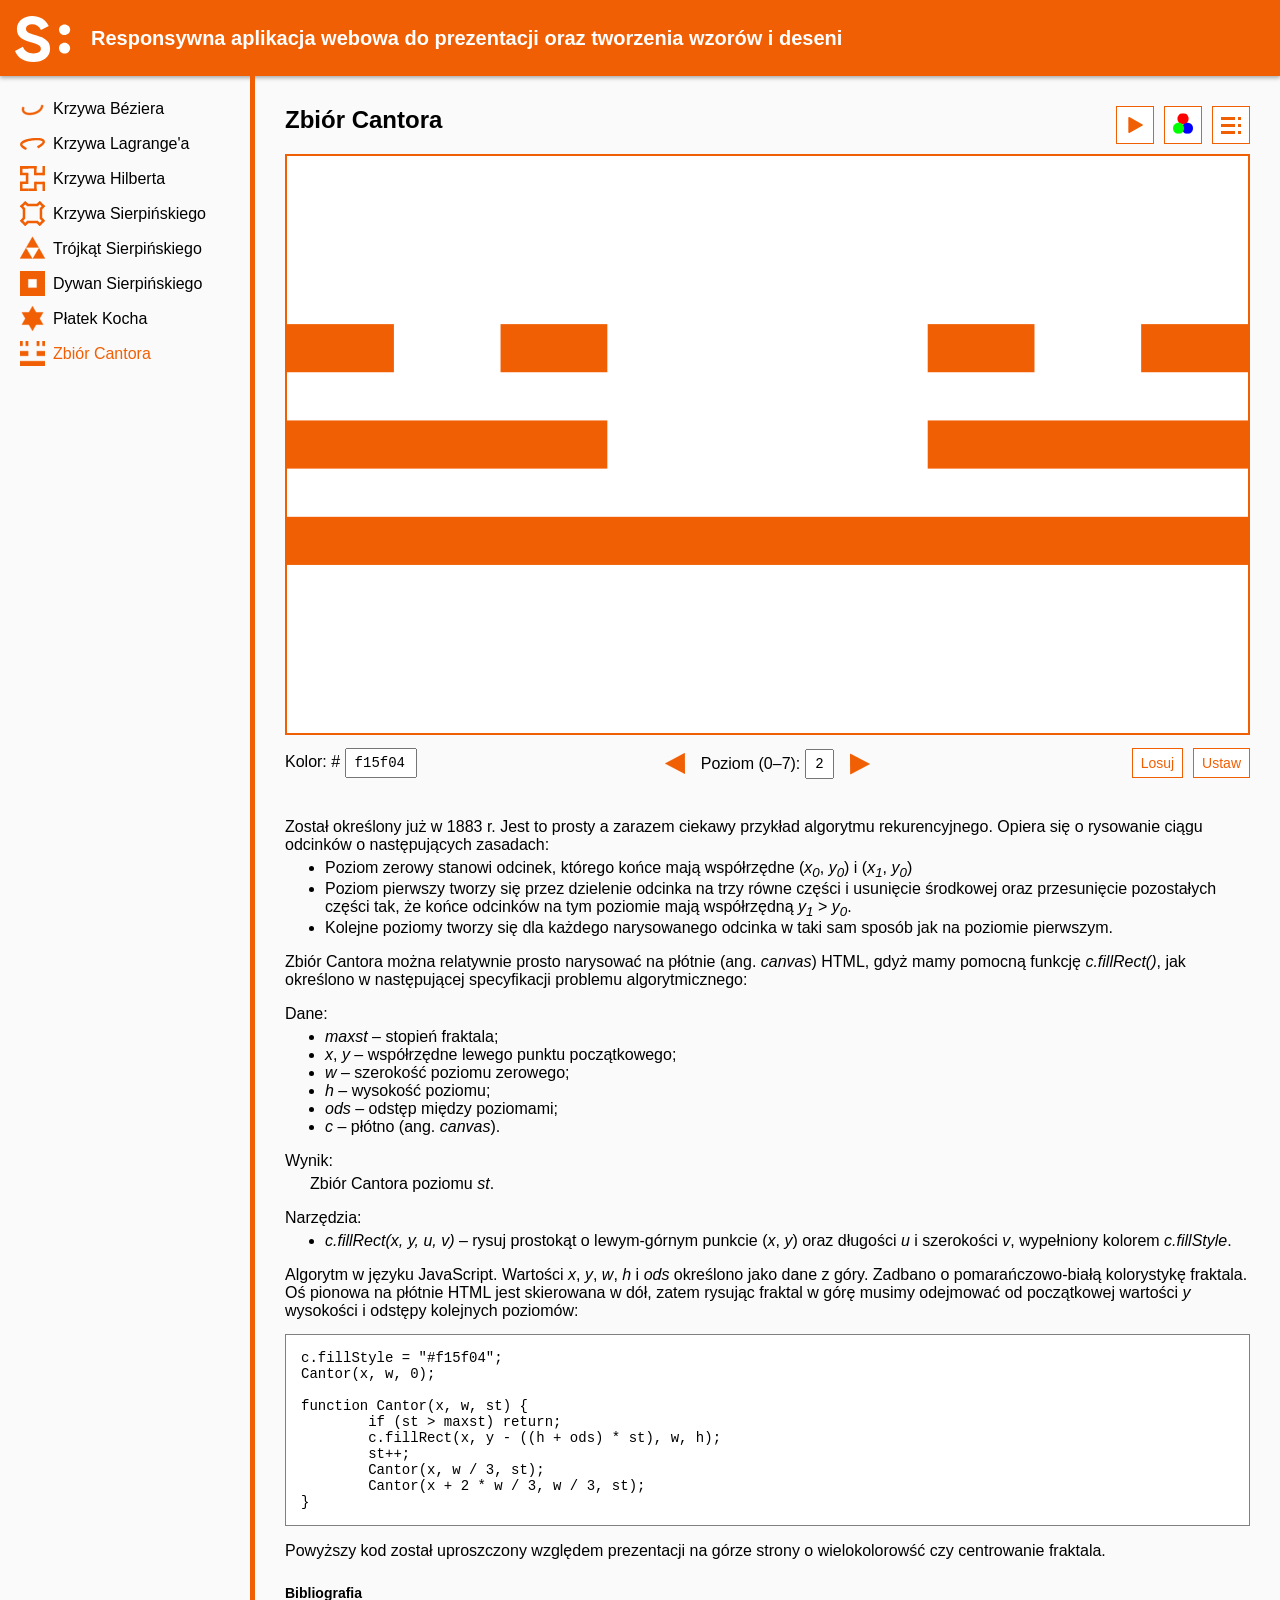
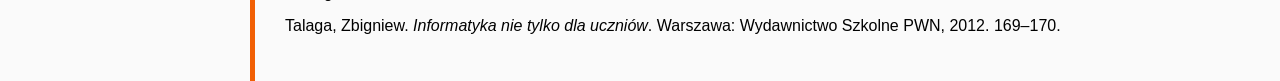
<file: z.html>
<!DOCTYPE html>
<html lang=pl>
<head>
<meta charset=utf-8>
<meta name=viewport content="width=device-width, initial-scale=1, shrink-to-fit=no">
<meta http-equiv=X-UA-Compatible content="IE=edge">
<meta name=description content="Edukacyjny projekt inżynierski prezentujący opis i prezentację wybranych wzorów i deseni, takich jak krzywe Beziéra, trójkąt Sierpińskiego, paproć Bransleya czy inne fraktale.">
<meta name=keywords content="krzywa Beziéra,trójkąt Sierpińskiego,fraktale,zbiór Cantora,paproć Bransleya">
<title>Responsywna aplikacja webowa do prezentacji oraz tworzenia wzorów i deseni</title>
<link rel="shortcut icon" href=favicon.ico>
<link href=1.css rel=stylesheet>
</head>
<body>
<noscript>Aby zaprezentować wzory potrzebna jest włączona obsługa JavaScript</noscript>
<nav><img id=logo src=ANSB.svg alt="Logo szkoły"><h1>Responsywna aplikacja webowa do prezentacji oraz tworzenia wzorów i deseni</h1></nav>
<aside><ul><li><a href=b.html class=l><img src=b.png alt="Miniatura Krzywej Béziera">Krzywa Béziera</a></li><li><a href=klg.html class=l><img src=Krzywa_Lagrangea.svg alt="Miniatura Krzywej Lagrange'a">Krzywa Lagrange'a</a></li><li><a href=h.html class=l><img src=Krzywa_Hilberta.svg alt="Miniatura Krzywej Hilberta">Krzywa Hilberta</a></li><li><a href=s.html class=l><img src=Krzywa_Sierpinskiego.svg alt="Miniatura Krzywej Sierpińskiego">Krzywa Sierpińskiego</a></li><li><a href=index.html class=l><img src=Trojkat_Sierpinskiego.svg alt="Miniatura Trójkąta Sierpińskiego">Trójkąt Sierpińskiego</a></li><li><a href=d.html class=l><img src=Dywan_Sierpinskiego.svg alt="Miniatura Dywanu Sierpińskiego">Dywan Sierpińskiego</a><li><a href=p.html class=l><img src=Platek_Kocha.png alt="Miniatura Płatku Kocha">Płatek Kocha</a></li><li><a href=z.html class="l ac"><img src=Zbior_Cantora.png alt="Miniatura Zbioru Cantora">Zbiór Cantora</a></li></li></ul></aside>
<main><div id=hw class=fsp><h2>Zbiór Cantora</h2><div class=fct><button id=btnss class="btn fct" title="Pokaz slajdów"><img src=ar_Rounded.svg></button><button id=clb class=btn title=Wielokolorowy><img id=cli src=kl.svg></button><button id=ab class=btn title=Parametry><div class=fct><div class=abl></div><div class=abr></div></div><div class=fct><div class=abl></div><div class=abr></div></div><div class=fct><div class=abl></div><div class=abr></div></div></button></div></div><div class=fct><div id=cw><div id=ss></div><canvas id=c width=2000px height=1200px></canvas><div id=ld><div></div><div></div><div></div></div></div></div><div id=ml class=fct><button id=arl tabindex=2 class="btnar fct" title="Niższy poziom"><img src=ar.svg></button><label for=poziom>Poziom (0–7): </label><input id=poziom value=2 maxlength=1 tabindex=3><button tabindex=4 id=arr class="btnar fct" title="Wyższy poziom"><img src=ar.svg></button></div><div class=fsp><div><label for=kolor>Kolor: # </label><input id=kolor value=f15f04 maxlength=6 tabindex=1></div><div id=mb><button id=l class=btn tabindex=5>Losuj</button><button id=u class=btn tabindex=6>Ustaw</button></div></div><article><p style="margin-bottom:0">Został określony już w 1883 r. Jest to prosty a zarazem ciekawy przykład algorytmu rekurencyjnego. Opiera się o rysowanie ciągu odcinków o następujących zasadach:</p><ul style="margin-top:5px"><li>Poziom zerowy stanowi odcinek, którego końce mają współrzędne (<i>x<sub>0</sub></i>, <i>y<sub>0</sub></i>) i (<i>x<sub>1</sub></i>, <i>y<sub>0</sub></i>)</li><li>Poziom pierwszy tworzy się przez dzielenie odcinka na trzy równe części i usunięcie środkowej oraz przesunięcie pozostałych części tak, że końce odcinków na tym poziomie mają współrzędną <i>y<sub>1</sub></i> > <i>y<sub>0</sub></i>.</li><li>Kolejne poziomy tworzy się dla każdego narysowanego odcinka w taki sam sposób jak na poziomie pierwszym.</li></ul></p><p>Zbiór Cantora można relatywnie prosto narysować na płótnie (ang. <i>canvas</i>) HTML, gdyż mamy pomocną funkcję <i>c.fillRect()</i>, jak określono w następującej specyfikacji problemu algorytmicznego:</p><p style="margin-bottom:0">Dane:</p><ul style="margin-top:5px"><li><i>maxst</i> – stopień fraktala;</li><li><i>x</i>, <i>y</i> – współrzędne lewego punktu początkowego;</li><li><i>w</i> – szerokość poziomu zerowego;</li><li><i>h</i> – wysokość poziomu;</li><li><i>ods</i> – odstęp między poziomami;</li><li><i>c</i> – płótno (ang. <i>canvas</i>).</li></ul><p>Wynik:<br><span style="display:inline-block;margin:5px 0 0 25px">Zbiór Cantora poziomu <i>st</i>.</div></p><p style="margin-bottom:0">Narzędzia:</p><ul style="margin-top:5px"><li><i>c.fillRect(x, y, u, v)</i> – rysuj prostokąt o lewym-górnym punkcie (<i>x</i>, <i>y</i>) oraz długości <i>u</i> i szerokości <i>v</i>, wypełniony kolorem <i>c.fillStyle</i>.</li></ul><p style="margin-bottom:0">Algorytm w języku JavaScript. Wartości <i>x</i>, <i>y</i>, <i>w</i>, <i>h</i> i <i>ods</i> określono jako dane z góry. Zadbano o pomarańczowo-białą kolorystykę fraktala. Oś pionowa na płótnie HTML jest skierowana w dół, zatem rysując fraktal w górę musimy odejmować od początkowej wartości <i>y</i> wysokości i odstępy kolejnych poziomów:</p><pre><code>c.fillStyle = "#f15f04";
Cantor(x, w, 0);
	
function Cantor(x, w, st) {
	if (st > maxst) return;
	c.fillRect(x, y - ((h + ods) * st), w, h);
	st++;
	Cantor(x, w / 3, st);
	Cantor(x + 2 * w / 3, w / 3, st);
}</code></pre><p>Powyższy kod został uproszczony względem prezentacji na górze strony o wielokolorowść czy centrowanie fraktala.</p><h5 style="margin:25px 0 10px 0;font-size:14px">Bibliografia</h5><p>Talaga, Zbigniew. <i>Informatyka nie tylko dla uczniów</i>. Warszawa: Wydawnictwo Szkolne PWN, 2012. 169–170.</p></article></main>
<dialog id=dia><div id=dian class=fsp><h4>Parametry</h4><button id=diac><div id=dial1></div><div id=dial2></div></button></div><div id=diab><div class=fsp><label for=sz>Szerokość:</label><div><input id=sz maxlength=5 value=100><span>%<sup>*</sup></span></div></div><div class=fsp><label for=wys>Wysokość poziomu:</label><div><input id=wys maxlength=5 value=100><span>px<sup>&dagger;</sup></span></div></div><div class=fsp><label for=ods>Odstęp:</label><div><input id=ods maxlength=5 value=100><span>px<sup>&dagger;</sup></span></div></div><div class=diar>* Procent szerokości płótna</div><div class=diar><sup>&dagger;</sup> Płótno ma wewnętrzne wymiary 2000 &times; 1200 px</div><button id=dias class=btn>Zapisz</button></div></dialog>
<script src=z.js></script><script src=ss.js></script>
</body>
</html>
</file>
